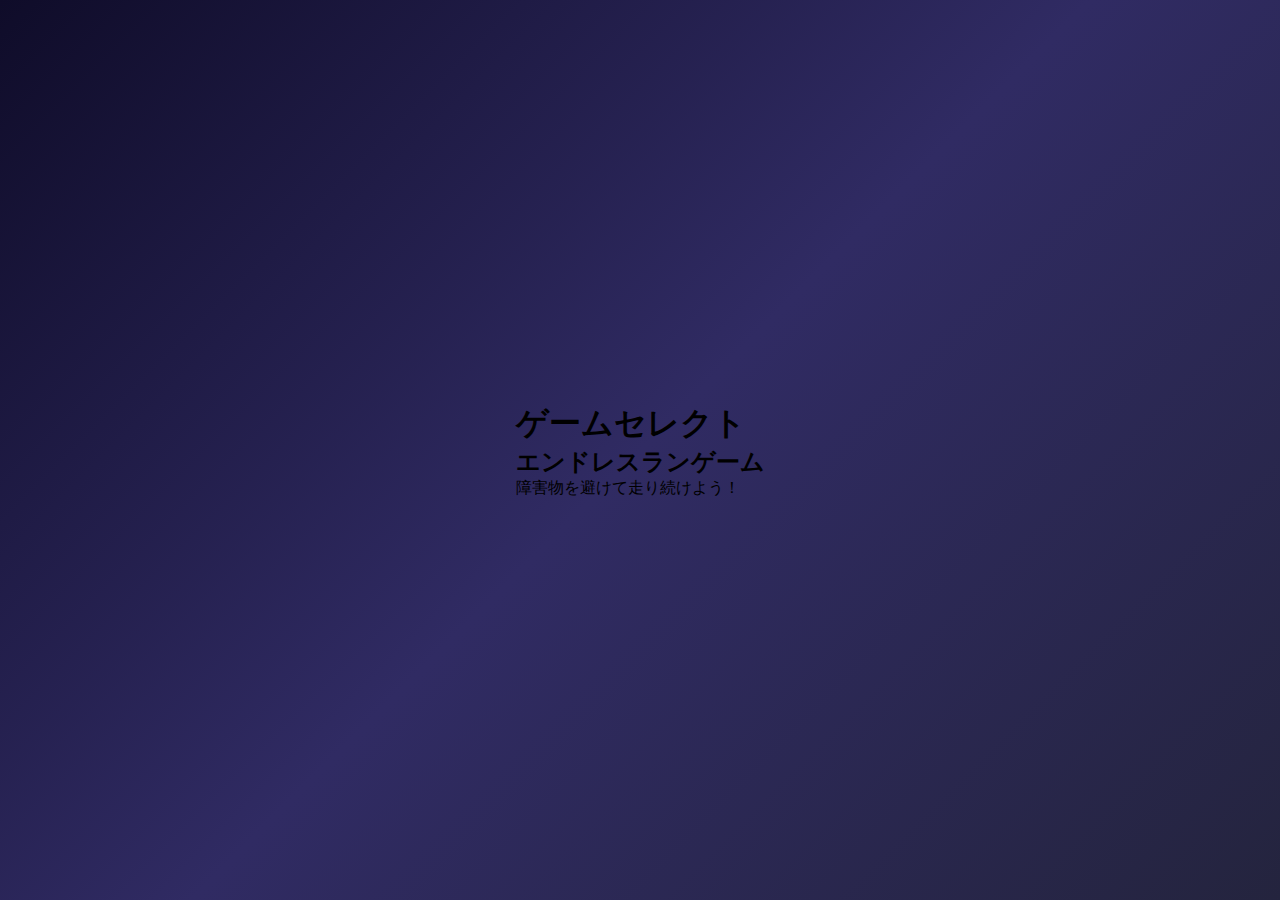
<file: index.html>
<!DOCTYPE html>
<html lang="ja">
<head>
    <meta charset="UTF-8">
    <meta name="viewport" content="width=device-width, initial-scale=1.0, user-scalable=no">
    <title>ゲームセレクト</title>
    <link rel="stylesheet" href="css/style.css">
</head>
<body>
    <!-- ゲームセレクト画面 -->
    <div class="game-select-screen">
        <div class="select-container">
            <h1>ゲームセレクト</h1>
            <div class="game-cards">
                <div class="game-card" onclick="location.href='runner.html'">
                    <h2>エンドレスランゲーム</h2>
                    <p>障害物を避けて走り続けよう！</p>
                </div>
            </div>
        </div>
    </div>
</body>
</html>
</file>
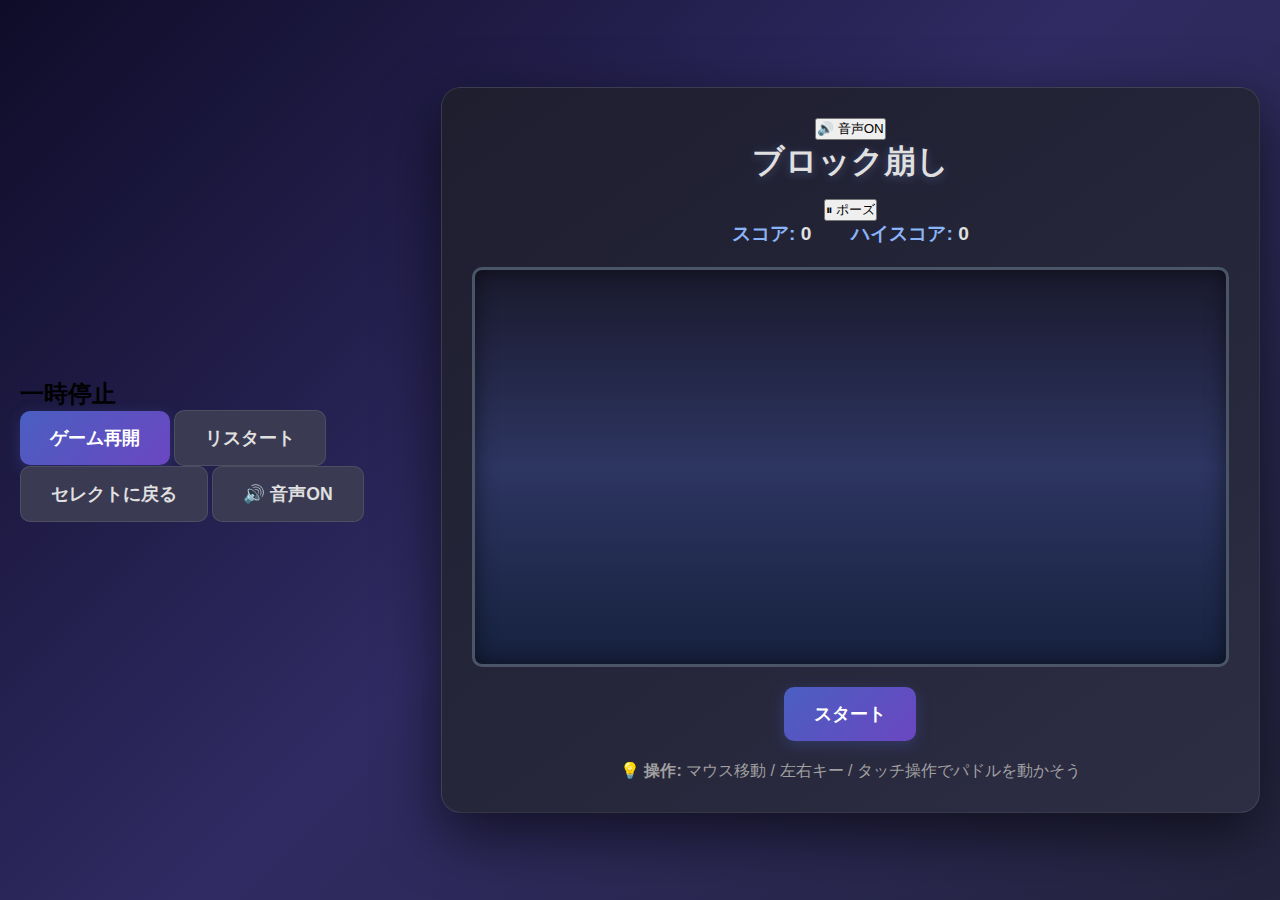
<file: breakout.html>
<!DOCTYPE html>
<html lang="ja">
<head>
    <meta charset="UTF-8">
    <meta name="viewport" content="width=device-width, initial-scale=1.0, user-scalable=no">
    <title>ブロック崩し</title>
    <link rel="stylesheet" href="css/style.css">
</head>
<body>
    <!-- ポーズメニュー -->
    <div id="pause-menu" class="pause-menu hidden">
        <div class="pause-content">
            <h2>一時停止</h2>
            <div class="pause-actions">
                <button id="resume-btn" class="btn-primary">ゲーム再開</button>
                <button id="restart-from-pause-btn" class="btn-secondary">リスタート</button>
                <button id="select-from-pause-btn" class="btn-secondary">セレクトに戻る</button>
                <button id="sound-toggle-pause" class="btn-secondary">🔊 音声ON</button>
            </div>
        </div>
    </div>

    <div class="game-container">
        <div class="game-header">
            <button id="sound-toggle" class="btn-sound">🔊 音声ON</button>
            <h1>ブロック崩し</h1>
            <button id="pause-btn" class="btn-pause">⏸ ポーズ</button>
            <div class="score-board">
                <div class="score-item">
                    <span class="label">スコア:</span>
                    <span id="current-score">0</span>
                </div>
                <div class="score-item">
                    <span class="label">ハイスコア:</span>
                    <span id="high-score">0</span>
                </div>
            </div>
        </div>

        <canvas id="gameCanvas"></canvas>

        <div class="game-controls">
            <button id="start-btn" class="btn-primary">スタート</button>
        </div>

        <div id="game-over-screen" class="game-over-screen hidden">
            <div class="game-over-content">
                <h2>ゲームオーバー!</h2>
                <p class="final-score">スコア: <span id="final-score">0</span></p>
                <p class="high-score-message" id="high-score-message"></p>
                <div class="game-over-actions">
                    <button id="restart-btn" class="btn-primary">もう一度プレイ</button>
                    <button id="select-from-gameover-btn" class="btn-secondary">セレクトに戻る</button>
                    <button id="tweet-btn" class="btn-tweet">𝕏 スコアをツイート</button>
                </div>
            </div>
        </div>

        <div class="instructions">
            <p>💡 <strong>操作:</strong> マウス移動 / 左右キー / タッチ操作でパドルを動かそう</p>
        </div>
    </div>

    <script src="js/score.js"></script>
    <script src="js/audio.js"></script>
    <script src="js/collision.js"></script>
    <script src="js/breakout-paddle.js"></script>
    <script src="js/breakout-ball.js"></script>
    <script src="js/breakout-brick.js"></script>
    <script src="js/breakout-game.js"></script>
</body>
</html>
</file>
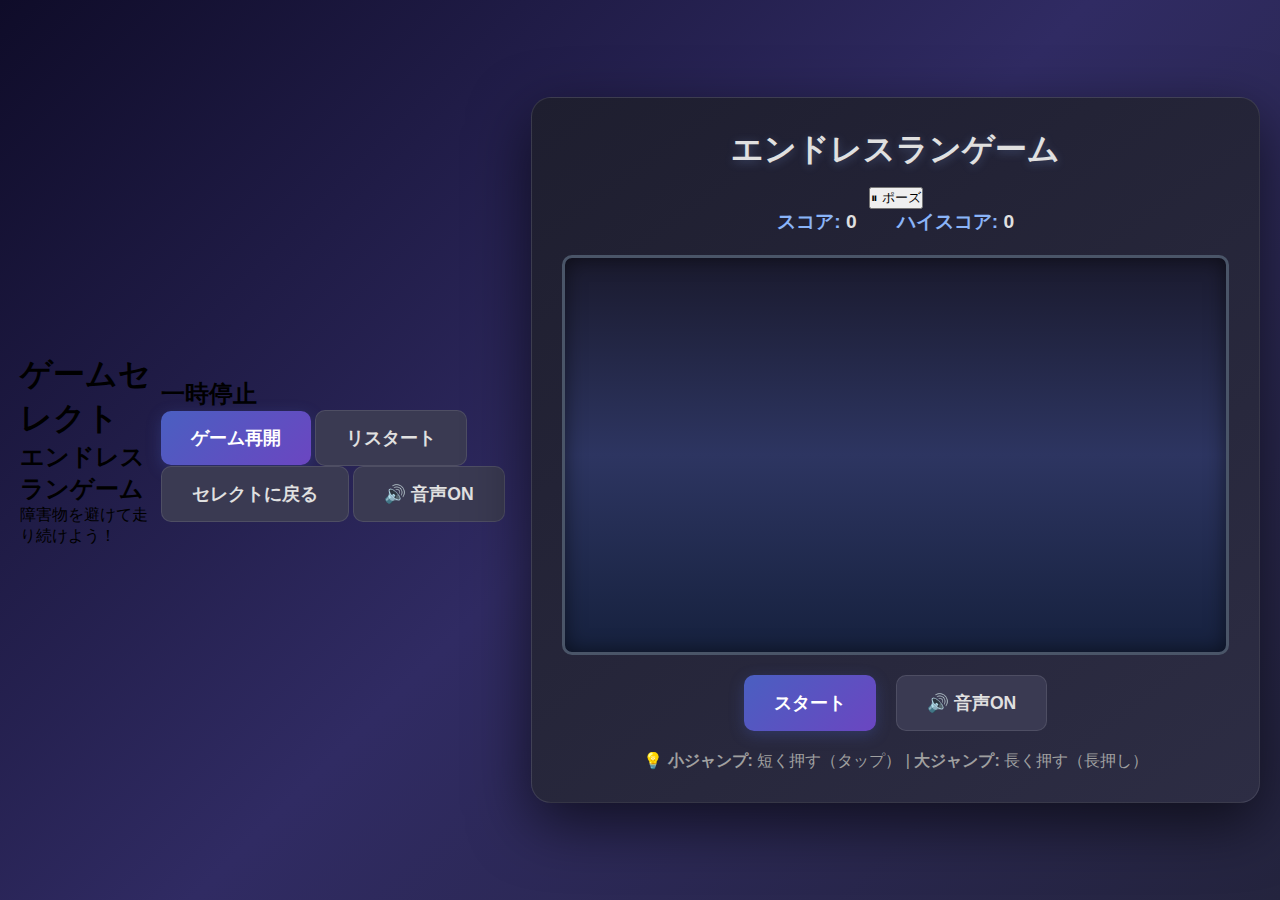
<file: index-old.html>
<!DOCTYPE html>
<html lang="ja">
<head>
    <meta charset="UTF-8">
    <meta name="viewport" content="width=device-width, initial-scale=1.0, user-scalable=no">
    <title>エンドレスランゲーム</title>
    <link rel="stylesheet" href="css/style.css">
</head>
<body>
    <!-- ゲームセレクト画面 -->
    <div id="game-select-screen" class="game-select-screen">
        <div class="select-container">
            <h1>ゲームセレクト</h1>
            <div id="game-cards" class="game-cards">
                <!-- ゲームカードが動的に生成される -->
            </div>
        </div>
    </div>

    <!-- ポーズメニュー -->
    <div id="pause-menu" class="pause-menu hidden">
        <div class="pause-content">
            <h2>一時停止</h2>
            <div class="pause-actions">
                <button id="resume-btn" class="btn-primary">ゲーム再開</button>
                <button id="restart-from-pause-btn" class="btn-secondary">リスタート</button>
                <button id="select-from-pause-btn" class="btn-secondary">セレクトに戻る</button>
                <button id="sound-toggle-pause" class="btn-secondary">🔊 音声ON</button>
            </div>
        </div>
    </div>

    <div id="game-container" class="game-container">
        <div class="game-header">
            <h1 id="game-title">エンドレスランゲーム</h1>
            <button id="pause-btn" class="btn-pause">⏸ ポーズ</button>
            <div class="score-board">
                <div class="score-item">
                    <span class="label">スコア:</span>
                    <span id="current-score">0</span>
                </div>
                <div class="score-item">
                    <span class="label">ハイスコア:</span>
                    <span id="high-score">0</span>
                </div>
            </div>
        </div>

        <canvas id="gameCanvas"></canvas>

        <div class="game-controls">
            <button id="start-btn" class="btn-primary">スタート</button>
            <button id="sound-toggle" class="btn-secondary">🔊 音声ON</button>
        </div>

        <div class="instructions">
            <p>💡 <strong>小ジャンプ:</strong> 短く押す（タップ） | <strong>大ジャンプ:</strong> 長く押す（長押し）</p>
        </div>
    </div>

    <!-- ゲームオーバー画面 -->
    <div id="game-over-screen" class="game-over-screen hidden">
        <div class="game-over-content">
            <h2>ゲームオーバー!</h2>
            <p class="final-score">スコア: <span id="final-score">0</span></p>
            <p class="high-score-message" id="high-score-message"></p>
            <div class="game-over-actions">
                <button id="restart-btn" class="btn-primary">もう一度プレイ</button>
                <button id="select-from-gameover-btn" class="btn-secondary">セレクトに戻る</button>
                <button id="tweet-btn" class="btn-tweet">𝕏 スコアをツイート</button>
            </div>
        </div>
    </div>

    <script src="js/player.js"></script>
    <script src="js/obstacle.js"></script>
    <script src="js/collision.js"></script>
    <script src="js/score.js"></script>
    <script src="js/audio.js"></script>
    <script src="js/runnerGame.js"></script>
    <script src="js/gameManager.js"></script>
</body>
</html>
</file>
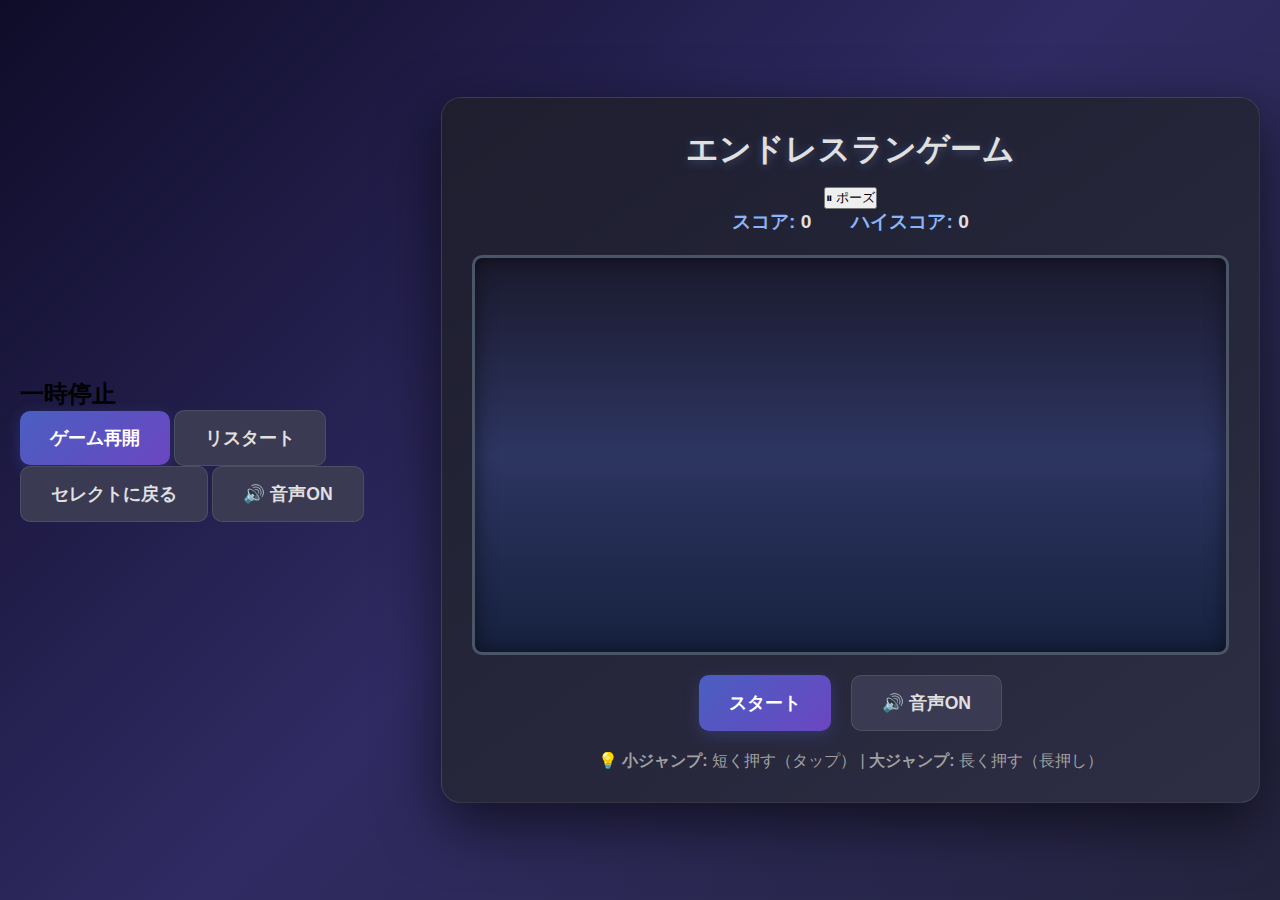
<file: runner.html>
<!DOCTYPE html>
<html lang="ja">
<head>
    <meta charset="UTF-8">
    <meta name="viewport" content="width=device-width, initial-scale=1.0, user-scalable=no">
    <title>エンドレスランゲーム</title>
    <link rel="stylesheet" href="css/style.css">
</head>
<body>
    <!-- ポーズメニュー -->
    <div id="pause-menu" class="pause-menu hidden">
        <div class="pause-content">
            <h2>一時停止</h2>
            <div class="pause-actions">
                <button id="resume-btn" class="btn-primary">ゲーム再開</button>
                <button id="restart-from-pause-btn" class="btn-secondary">リスタート</button>
                <button id="select-from-pause-btn" class="btn-secondary">セレクトに戻る</button>
                <button id="sound-toggle-pause" class="btn-secondary">🔊 音声ON</button>
            </div>
        </div>
    </div>

    <div class="game-container">
        <div class="game-header">
            <h1>エンドレスランゲーム</h1>
            <button id="pause-btn" class="btn-pause">⏸ ポーズ</button>
            <div class="score-board">
                <div class="score-item">
                    <span class="label">スコア:</span>
                    <span id="current-score">0</span>
                </div>
                <div class="score-item">
                    <span class="label">ハイスコア:</span>
                    <span id="high-score">0</span>
                </div>
            </div>
        </div>

        <canvas id="gameCanvas"></canvas>

        <div class="game-controls">
            <button id="start-btn" class="btn-primary">スタート</button>
            <button id="sound-toggle" class="btn-secondary">🔊 音声ON</button>
        </div>

        <div id="game-over-screen" class="game-over-screen hidden">
            <div class="game-over-content">
                <h2>ゲームオーバー!</h2>
                <p class="final-score">スコア: <span id="final-score">0</span></p>
                <p class="high-score-message" id="high-score-message"></p>
                <div class="game-over-actions">
                    <button id="restart-btn" class="btn-primary">もう一度プレイ</button>
                    <button id="select-from-gameover-btn" class="btn-secondary">セレクトに戻る</button>
                    <button id="tweet-btn" class="btn-tweet">𝕏 スコアをツイート</button>
                </div>
            </div>
        </div>

        <div class="instructions">
            <p>💡 <strong>小ジャンプ:</strong> 短く押す（タップ） | <strong>大ジャンプ:</strong> 長く押す（長押し）</p>
        </div>
    </div>

    <script src="js/player.js"></script>
    <script src="js/obstacle.js"></script>
    <script src="js/collision.js"></script>
    <script src="js/score.js"></script>
    <script src="js/audio.js"></script>
    <script src="js/game-standalone.js"></script>
</body>
</html>
</file>
<file: css/style.css>
* {
    margin: 0;
    padding: 0;
    box-sizing: border-box;
}

body {
    font-family: 'Segoe UI', Tahoma, Geneva, Verdana, sans-serif;
    background: linear-gradient(135deg, #0f0c29 0%, #302b63 50%, #24243e 100%);
    display: flex;
    justify-content: center;
    align-items: center;
    min-height: 100vh;
    padding: 20px;
}

.game-container {
    background: linear-gradient(145deg, #1e1e2f 0%, #2d2d44 100%);
    border-radius: 20px;
    box-shadow: 0 20px 60px rgba(0, 0, 0, 0.6);
    padding: 30px;
    max-width: 900px;
    width: 100%;
    border: 1px solid rgba(255, 255, 255, 0.1);
}

.game-header {
    text-align: center;
    margin-bottom: 20px;
}

.game-header h1 {
    color: #e0e0e0;
    margin-bottom: 15px;
    font-size: 2em;
    text-shadow: 0 2px 10px rgba(138, 180, 248, 0.3);
}

.score-board {
    display: flex;
    justify-content: center;
    gap: 40px;
    margin-bottom: 10px;
}

.score-item {
    font-size: 1.2em;
    color: #b0b0b0;
}

.score-item .label {
    font-weight: bold;
    color: #8ab4f8;
}

.score-item span:last-child {
    font-weight: bold;
    color: #e0e0e0;
}

#gameCanvas {
    display: block;
    width: 100%;
    max-width: 800px;
    height: 400px;
    margin: 0 auto;
    background: linear-gradient(to bottom, #1a1a2e 0%, #2d3561 50%, #16213e 100%);
    border: 3px solid #4a5568;
    border-radius: 10px;
    cursor: pointer;
    box-shadow: inset 0 0 20px rgba(0, 0, 0, 0.5);
}

.game-controls {
    display: flex;
    justify-content: center;
    gap: 20px;
    margin-top: 20px;
}

.btn-primary, .btn-secondary {
    padding: 15px 30px;
    font-size: 1.1em;
    font-weight: bold;
    border: none;
    border-radius: 10px;
    cursor: pointer;
    transition: all 0.3s ease;
}

.btn-primary {
    background: linear-gradient(135deg, #4a5fc1 0%, #6b46c1 100%);
    color: white;
    box-shadow: 0 4px 15px rgba(74, 95, 193, 0.3);
}

.btn-primary:hover {
    transform: translateY(-2px);
    box-shadow: 0 5px 20px rgba(74, 95, 193, 0.6);
}

.btn-primary:active {
    transform: translateY(0);
}

.btn-secondary {
    background: #3a3a52;
    color: #e0e0e0;
    border: 1px solid rgba(255, 255, 255, 0.1);
}

.btn-secondary:hover {
    background: #4a4a62;
    border-color: rgba(255, 255, 255, 0.2);
}

.game-over-screen {
    position: fixed;
    top: 0;
    left: 0;
    width: 100%;
    height: 100%;
    background: rgba(0, 0, 0, 0.8);
    display: flex;
    justify-content: center;
    align-items: center;
    z-index: 1000;
}

.game-over-screen.hidden {
    display: none;
}

.game-over-content {
    background: linear-gradient(145deg, #1e1e2f 0%, #2d2d44 100%);
    padding: 40px;
    border-radius: 20px;
    text-align: center;
    max-width: 400px;
    border: 1px solid rgba(255, 255, 255, 0.1);
    box-shadow: 0 20px 60px rgba(0, 0, 0, 0.8);
}

.game-over-content h2 {
    color: #ff6b6b;
    font-size: 2.5em;
    margin-bottom: 20px;
    text-shadow: 0 2px 10px rgba(255, 107, 107, 0.3);
}

.final-score {
    font-size: 1.5em;
    color: #e0e0e0;
    margin-bottom: 10px;
}

.final-score span {
    font-weight: bold;
    color: #8ab4f8;
}

.high-score-message {
    color: #27ae60;
    font-weight: bold;
    font-size: 1.2em;
    margin-bottom: 20px;
    min-height: 30px;
}

.game-over-actions {
    display: flex;
    flex-direction: column;
    gap: 15px;
    width: 100%;
}

.btn-tweet {
    padding: 15px 30px;
    font-size: 1.1em;
    font-weight: bold;
    border: none;
    border-radius: 10px;
    cursor: pointer;
    transition: all 0.3s ease;
    background: #1DA1F2;
    color: white;
    box-shadow: 0 4px 15px rgba(29, 161, 242, 0.3);
}

.btn-tweet:hover {
    transform: translateY(-2px);
    box-shadow: 0 5px 20px rgba(29, 161, 242, 0.6);
    background: #1a91da;
}

.btn-tweet:active {
    transform: translateY(0);
}

.instructions {
    text-align: center;
    margin-top: 20px;
    color: #a0a0a0;
    font-size: 1em;
}

/* レスポンシブデザイン */
@media (max-width: 768px) {
    .game-container {
        padding: 20px;
    }

    .game-header h1 {
        font-size: 1.5em;
    }

    .score-board {
        flex-direction: column;
        gap: 10px;
    }

    #gameCanvas {
        height: 300px;
    }

    .game-controls {
        flex-direction: column;
    }

    .btn-primary, .btn-secondary {
        width: 100%;
    }

    .game-over-content {
        padding: 30px 20px;
    }

    .game-over-content h2 {
        font-size: 2em;
    }
}

@media (max-width: 480px) {
    #gameCanvas {
        height: 250px;
    }

    .game-header h1 {
        font-size: 1.2em;
    }

    .score-item {
        font-size: 1em;
    }
}
</file>
